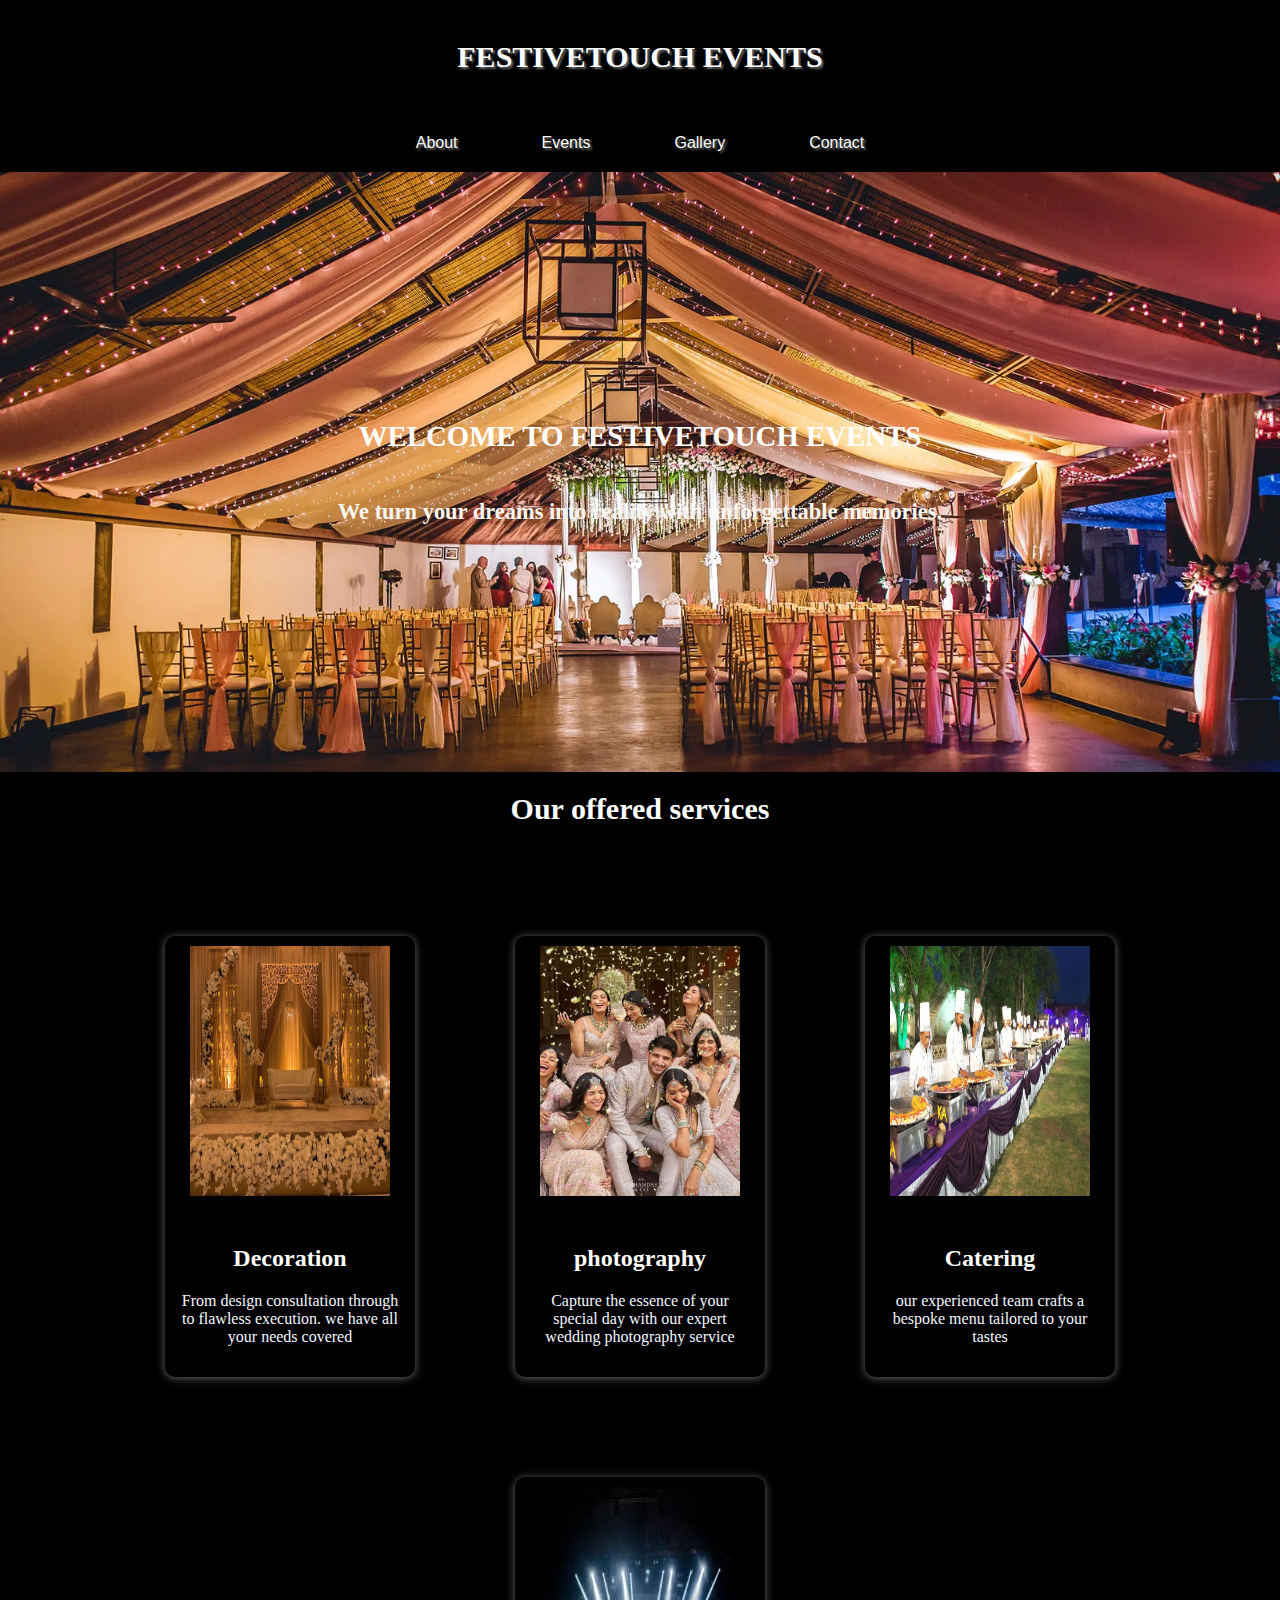
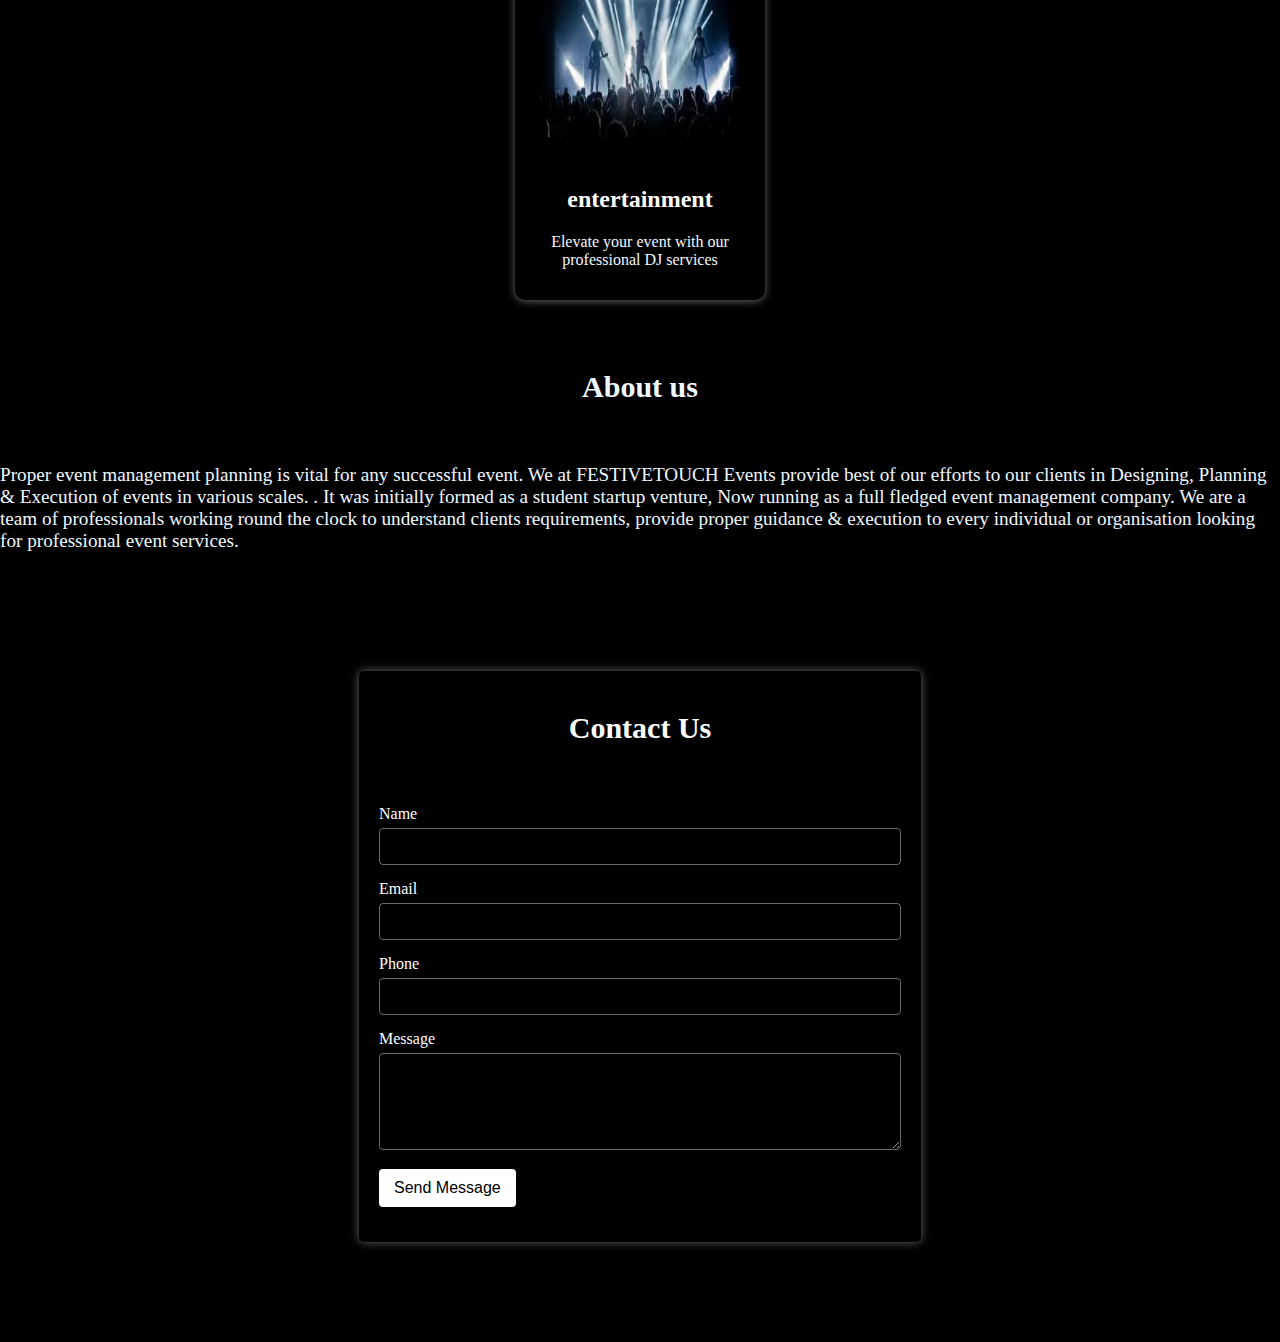
<file: event management/index.html>
<!DOCTYPE html>
<html lang="en">
<head>
    <meta charset="UTF-8">
    <meta name="viewport" content="width=device-width, initial-scale=1.0">
    <title>Document</title>
    <link rel="stylesheet"href="index.css">
</head>
<body> 

    <header>
    <h1>FESTIVETOUCH EVENTS</h1>
    <nav>
        
<a href="#About">About</a>
<a href="file:///C:/Users/asus/Desktop/event%20management/events.html">Events</a>
<a href="file:///C:/Users/asus/Desktop/event%20management/gallery.html">Gallery</a>
<a href="#contact">Contact</a>

        
    </nav>
    </header>
   <section id="hero">
            <h2>WELCOME TO FESTIVETOUCH  EVENTS</h2>
            <h3>We turn your dreams into reality with unforgettable memories.</h3>
            
        </section>
        <h1>Our offered services</h1>
        <div class="card-container">
            <div class="card">
                
                <img src="images\wedding\w5.jpg" alt="card-image" class="card-image" >
            
            <div class="card-content">
        <h2 class="decoratin">Decoration</h2>
        <p class="card-description">From design consultation through to flawless execution. we have all your  needs covered</p>
            </div>
            </div>
        
            <div class="card">
                
                <img src="images\wedding\w15.jpg" alt="card-image" class="card-image" >
                
            <div class="card-content">
        <h2 class="photography">photography</h2>
        <p class="card-description">Capture the essence of your special day with our expert wedding photography service </p>
            </div>
            </div>
        
            <div class="card">
                
            <img src="images\festival\f15.jpg" alt="card-image" class="card-image" >
            
            <div class="card-content">
        <h2 class="Catering">Catering</h2>
        <p class="card-description">our experienced team crafts a bespoke menu tailored to your tastes</p>
        </div>
        </div>
        
        <div class="card">
            
        <img src="images\festival\f16.jpg" alt="card-image" class="card-image" >
        
         <div class="card-content">
        <h2 class="entertainment">entertainment</h2>
        <p class="card-description"> Elevate your event with our professional DJ services</p>
        </div>
        </div>
        
        <section id="About">
        <h1>About us</h1>
        <p>Proper event management planning is vital for any successful event. We at FESTIVETOUCH  Events provide best of our efforts to our clients in Designing, Planning & Execution of events in various scales.

            . It was initially formed as a student startup venture, Now running as a full fledged event management company. We are a team of professionals working round the clock to understand clients requirements, provide proper guidance & execution to every individual or organisation looking for professional event services.</p>   
        </section>

        <div class="container" id="contact">
            <h1>Contact Us</h1>
            <form action="your-server-endpoint" method="POST">
                <div class="form-group">
                    <label for="name">Name</label>
                    <input type="text" id="name" name="name" required>
                </div>
                <div class="form-group">
                    <label for="email">Email</label>
                    <input type="email" id="email" name="email" required>
                </div>
                <div class="form-group">
                    <label for="phone">Phone</label>
                    <input type="tel" id="phone" name="phone">
                </div>
                <div class="form-group">
                    <label for="message">Message</label>
                    <textarea id="message" name="message" rows="5" required></textarea>
                </div>
                <div class="form-group">
                    <button type="submit">Send Message</button>
                </div>
            </form>
        </div>
        
</body>


<script>
    document.addEventListener("DOMContentLoaded", function() { //This ensures the script runs only after the HTML content is fully loaded. It's useful if the script is placed in the <head> section of the HTML.
        const form = document.querySelector("form");//It selects the first <form> element on the page. 
        
        form.addEventListener("submit", function(event) {
            event.preventDefault(); // Prevent form submission for demonstration

            // Simple validation(It grabs the values from three input fields with IDs name, email, and message.)
            const name = document.getElementById("name").value;
            const email = document.getElementById("email").value;
            const message = document.getElementById("message").value;

            if (name === "" || email === "" || message === "") {
                alert("Please fill in all required fields.");
                return; // Stop the function if validation fails
            }

            // Simulate a successful form submission
            alert("Thank you for your message, " + name + "!");
            form.reset(); // Reset the form fields
        });
    });
</script>


</html>
</file>
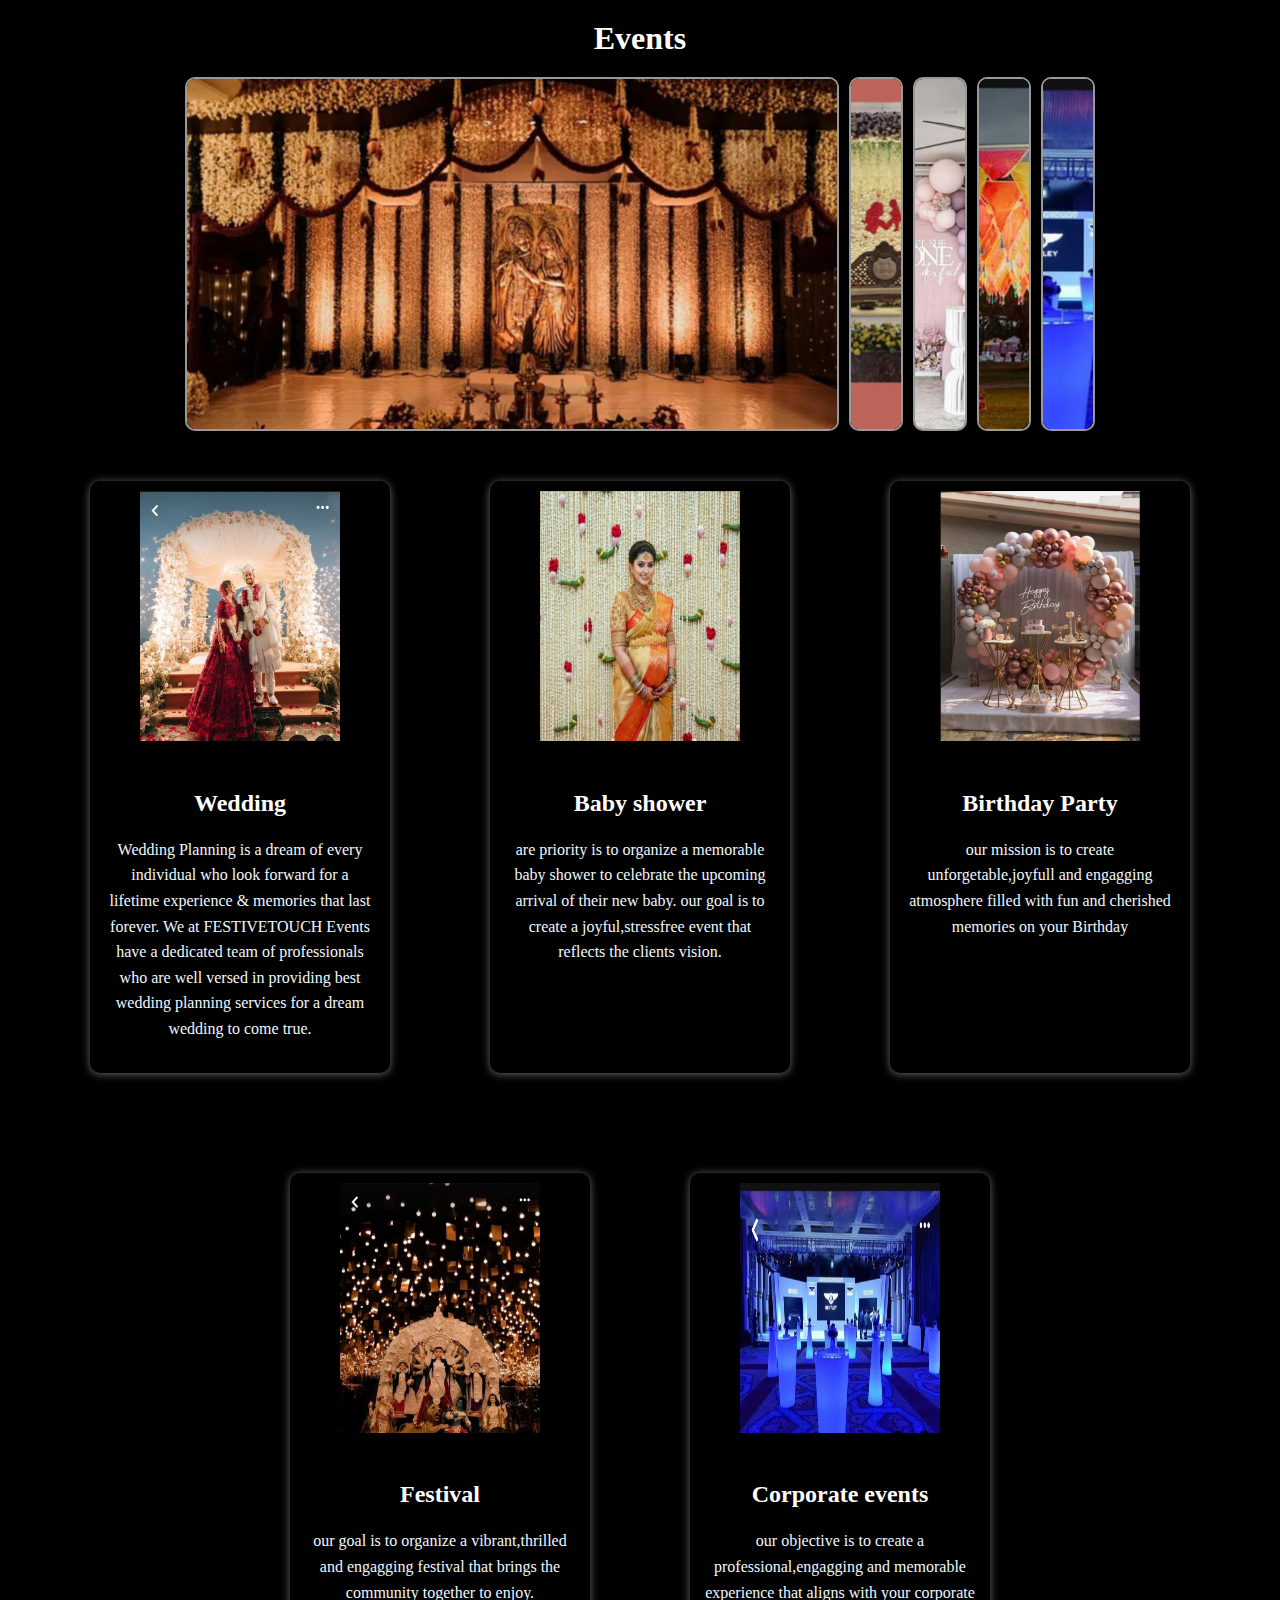
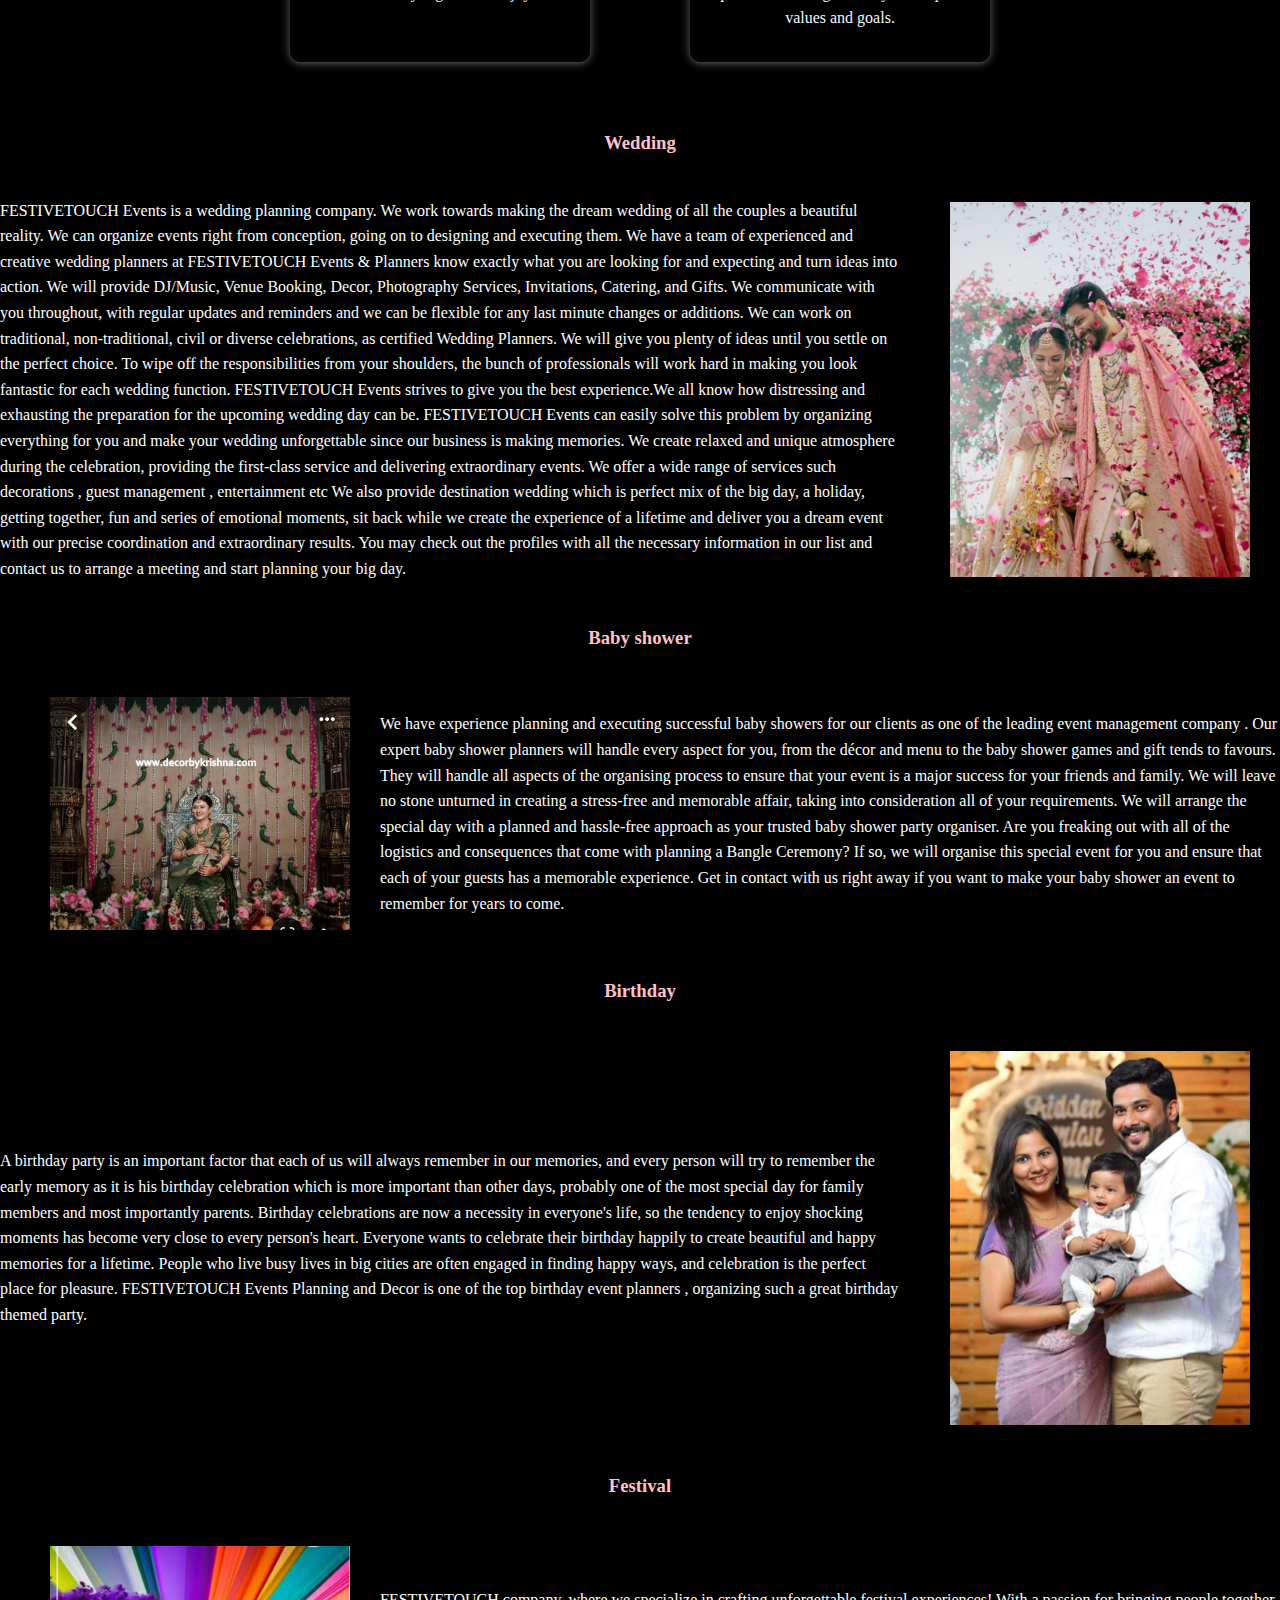
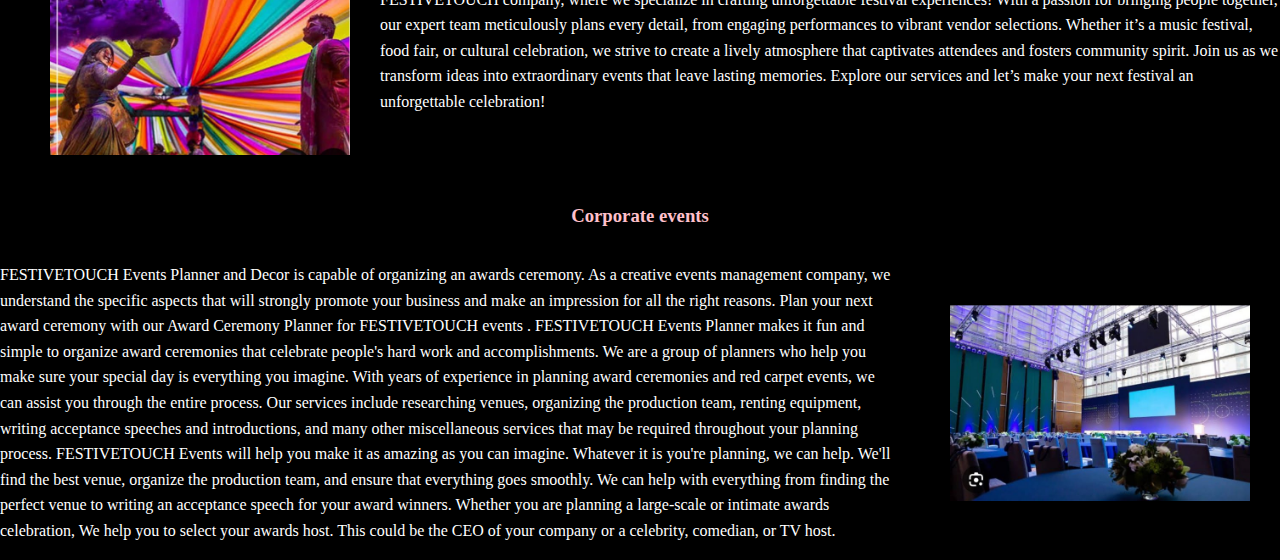
<file: event management/events.html>
<!DOCTYPE html>
<html lang="en">
<head>
    <meta charset="UTF-8">
    <meta name="viewport" content="width=device-width, initial-scale=1.0">
    <title>Events</title>
    <link rel="stylesheet" href="events.css">
    <style>
       
    </style>
</head>
<body>
    <h1>Events</h1>
    <div class="container">
        <img src="images\wedding\w4.jpg" alt="Event Image 1">
        <img src="images\baby shower\bs3.jpg" alt="Event Image 2">
        <img src="images\birthday\b3.jpg" alt="Event Image 3">
        <img src="images\festival\f1.jpg" alt="Event Image 4">
        <img src="images\corporate event\ce3.jpg" alt="Event Image 5">
    </div>

    <script>
        const images = document.querySelectorAll('.container img');// is used to select all <img> tags inside elements with the class .container.
        let index = 0;

        function animateImages() {
            // Expand the current image
            images[index].style.width = '65%'; // Expand width to 65%
            
            // Wait for 2 seconds
            setTimeout(() => {
                images[index].style.width = '10%'; // Reset the width back to 10%
                index = (index + 1) % images.length; // Move to the next image (loop back to first)
                animateImages(); // Call function again for the next image
            }, 3000); // Time the image stays at 65%
        }

        animateImages(); // Start the animation
    </script>
    <div class="card-container">
    <div class="card">
        <a href="#a">
        <img src="images\wedding\w1.jpg" alt="card-image" class="card-image" >
    </a>
    <div class="card-content">
<h2 class="Wedding">Wedding</h2>
<p class="card-description">Wedding Planning is a dream of every individual who look forward for a lifetime experience & memories that last forever. We at FESTIVETOUCH  Events have a dedicated team of professionals who are well versed in providing best wedding planning services for a dream wedding to come true.</p>
    </div>
    </div>

    <div class="card">
        <a href="#b">
        <img src="images\baby shower\bs4.jpg" alt="card-image" class="card-image" >
        </a>
    <div class="card-content">
<h2 class="Baby shower">Baby shower</h2>
<p class="card-description">are priority is to organize a memorable baby shower to celebrate the upcoming arrival of their new baby. our goal is to create a joyful,stressfree event that reflects the clients vision. </p>
    </div>
    </div>

    <div class="card">
        <a href="#c">
    <img src="images\birthday\b1.jpg" alt="card-image" class="card-image" >
    </a>
    <div class="card-content">
<h2 class="Birthday Party">Birthday Party</h2>
<p class="card-description">our mission is to create unforgetable,joyfull and engagging atmosphere filled with fun and cherished memories on your Birthday </p>
</div>
</div>

<div class="card">
    <a href="#d">
<img src="images\festival\f3.jpg" alt="card-image" class="card-image" >
</a>
 <div class="card-content">
<h2 class="Festival">Festival</h2>
<p class="card-description">our goal is to organize a vibrant,thrilled and engagging festival that brings the community together to enjoy.</p>
</div>
</div>

<div class="card">
    <a href="#e">
<img src="images\corporate event\ce3.jpg" alt="card-image" class="card-image" >
</a>
<div class="card-content">
<h2 class="Corporate events">Corporate events</h2>
<p class="card-description">our objective is to create a professional,engagging and memorable experience that aligns with your corporate values and goals.</p>
</div>
    </div>

    </div>
    <div class="wow">
        <h3>Wedding</h3>
        <div class="content" id="a">
        
        <p> FESTIVETOUCH  Events is a wedding planning company. We work towards making the dream wedding of all the couples a beautiful reality. We can organize events right from conception, going on to designing and executing them. We have a team of experienced and creative wedding planners at FESTIVETOUCH  Events & Planners know exactly what you are looking for and expecting and turn ideas into action. We will provide DJ/Music, Venue Booking, Decor, Photography Services, Invitations, Catering, and Gifts. We communicate with you throughout, with regular updates and reminders and we can be flexible for any last minute changes or additions.
    
            We can work on traditional, non-traditional, civil or diverse celebrations, as certified Wedding Planners. We will give you plenty of ideas until you settle on the perfect choice. To wipe off the responsibilities from your shoulders, the bunch of professionals will work hard in making you look fantastic for each wedding function. FESTIVETOUCH  Events strives to give you the best experience.We all know how distressing and exhausting the preparation for the upcoming wedding day can be. FESTIVETOUCH  Events can easily solve this problem by organizing everything for you and make your wedding unforgettable since our business is making memories. We create relaxed and unique atmosphere during the celebration, providing the first-class service and delivering extraordinary events. We offer a wide range of services such decorations , guest management , entertainment etc
    
            We also provide destination wedding which is perfect mix of the big day, a holiday, getting together, fun and series of emotional moments, sit back while we create the experience of a lifetime and deliver you a dream event with our precise coordination and extraordinary results. You may check out the profiles with all the necessary information in our list and contact us to arrange a meeting and start planning your big day.</p>
            <img src="images\wedding\w17.jpg" alt="description of image" class="left-image">
        </div>
        <h3>Baby shower</h3>
        <div class="content" id="b">
        
            <img src="images\baby shower\bs11.jpg" alt="description of image" class="left-image">
            <p> We have experience planning and executing successful baby showers for our clients as one of the leading event management company . Our expert baby shower planners will handle every aspect for you, from the décor and menu to the baby shower games and gift tends to favours. They will handle all aspects of the organising process to ensure that your event is a major success for your friends and family. We will leave no stone unturned in creating a stress-free and memorable affair, taking into consideration all of your requirements. We will arrange the special day with a planned and hassle-free approach as your trusted baby shower party organiser. Are you freaking out with all of the logistics and consequences that come with planning a Bangle Ceremony? If so, we will organise this special event for you and ensure that each of your guests has a memorable experience. Get in contact with us right away if you want to make your baby shower an event to remember for years to come.</p>
        </div>
        <h3>Birthday</h3>
        <div class="content" id="c">
        
        <p> A birthday party is an important factor that each of us will always remember in our memories, and every person will try to remember the early memory as it is his birthday celebration which is more important than other days, probably one of the most special day for family members and most importantly parents. Birthday celebrations are now a necessity in everyone's life, so the tendency to enjoy shocking moments has become very close to every person's heart. Everyone wants to celebrate their birthday happily to create beautiful and happy memories for a lifetime. People who live busy lives in big cities are often engaged in finding happy ways, and celebration is the perfect place for pleasure. FESTIVETOUCH  Events Planning and Decor is one of the top birthday event planners , organizing such a great birthday themed party.</p>
            <img src="images\birthday\b11.jpg" alt="description of image" class="left-image">
        </div>
        <h3>Festival</h3>
        <div class="content" id="d">
        
            <img src="images\festival\f6.jpg" alt="description of image" class="left-image">
            <p>FESTIVETOUCH  company, where we specialize in crafting unforgettable festival experiences! With a passion for bringing people together, our expert team meticulously plans every detail, from engaging performances to vibrant vendor selections. Whether it’s a music festival, food fair, or cultural celebration, we strive to create a lively atmosphere that captivates attendees and fosters community spirit. Join us as we transform ideas into extraordinary events that leave lasting memories. Explore our services and let’s make your next festival an unforgettable celebration! </p>
    </div>
    <h3>Corporate events</h3>
    <div class="content" id="e">
    <p>FESTIVETOUCH  Events Planner and Decor is capable of organizing an awards ceremony. As a creative events management company, we understand the specific aspects that will strongly promote your business and make an impression for all the right reasons. Plan your next award ceremony with our Award Ceremony Planner for FESTIVETOUCH  events . FESTIVETOUCH  Events Planner makes it fun and simple to organize award ceremonies that celebrate people's hard work and accomplishments. We are a group of planners who help you make sure your special day is everything you imagine. With years of experience in planning award ceremonies and red carpet events, we can assist you through the entire process. Our services include researching venues, organizing the production team, renting equipment, writing acceptance speeches and introductions, and many other miscellaneous services that may be required throughout your planning process. FESTIVETOUCH  Events will help you make it as amazing as you can imagine. Whatever it is you're planning, we can help. We'll find the best venue, organize the production team, and ensure that everything goes smoothly. We can help with everything from finding the perfect venue to writing an acceptance speech for your award winners. Whether you are planning a large-scale or intimate awards celebration, We help you to select your awards host. This could be the CEO of your company or a celebrity, comedian, or TV host.</p>
        <img src="images\corporate event\ce6.jpg" alt="description of image" class="left-image">
        
    </div>
        </div>
</body>
</html>
</file>
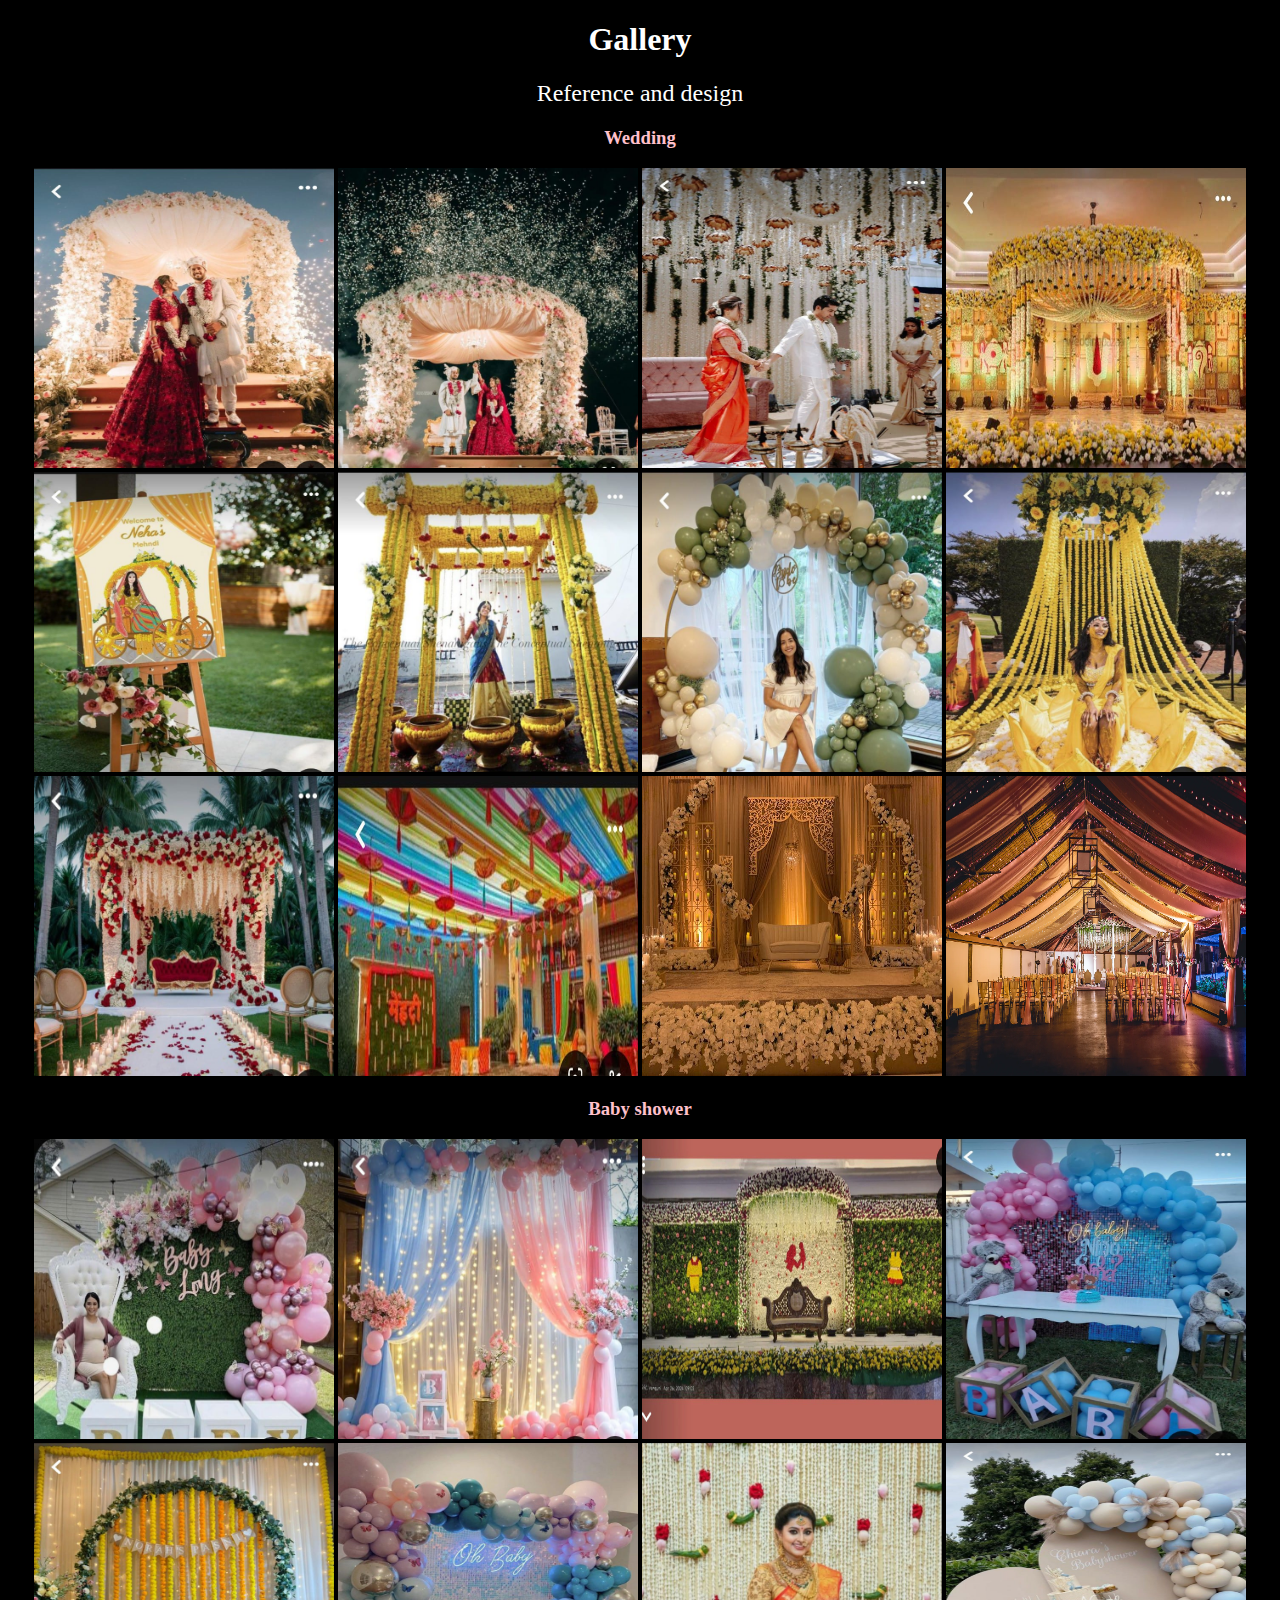
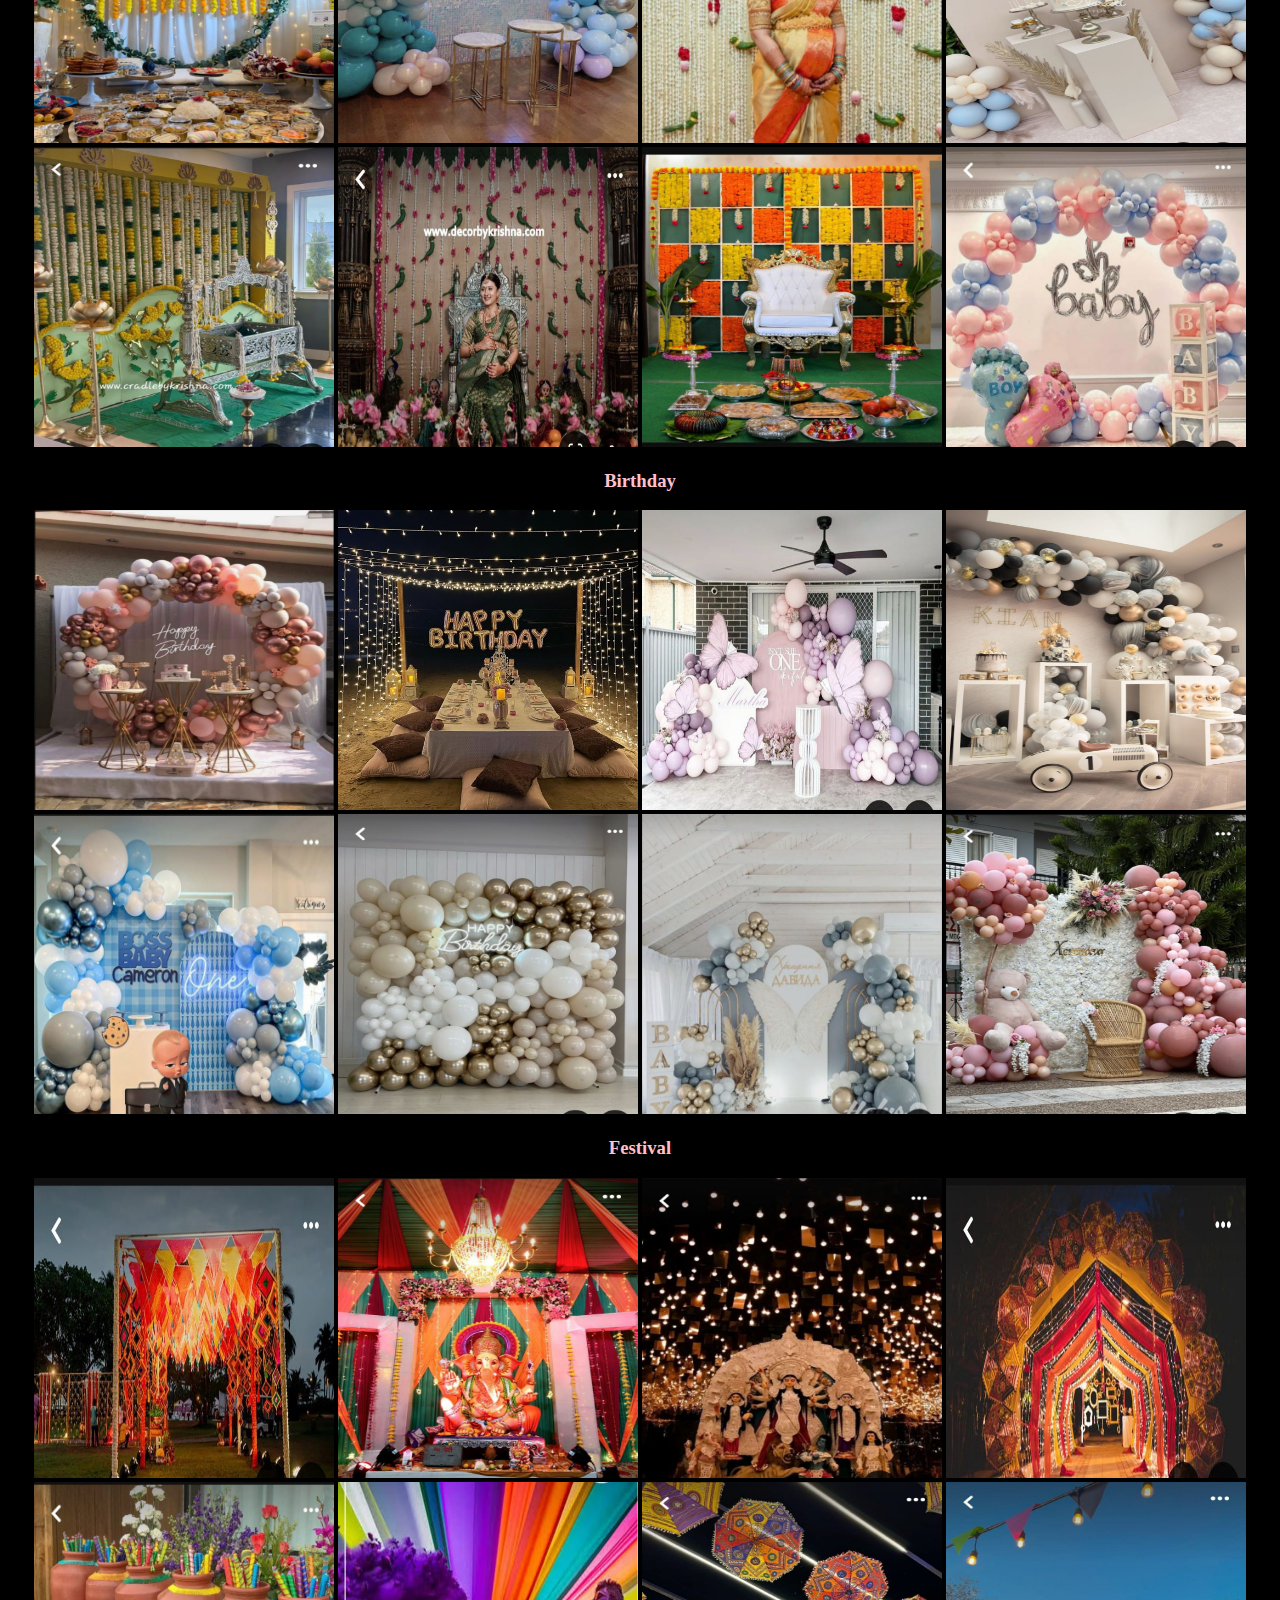
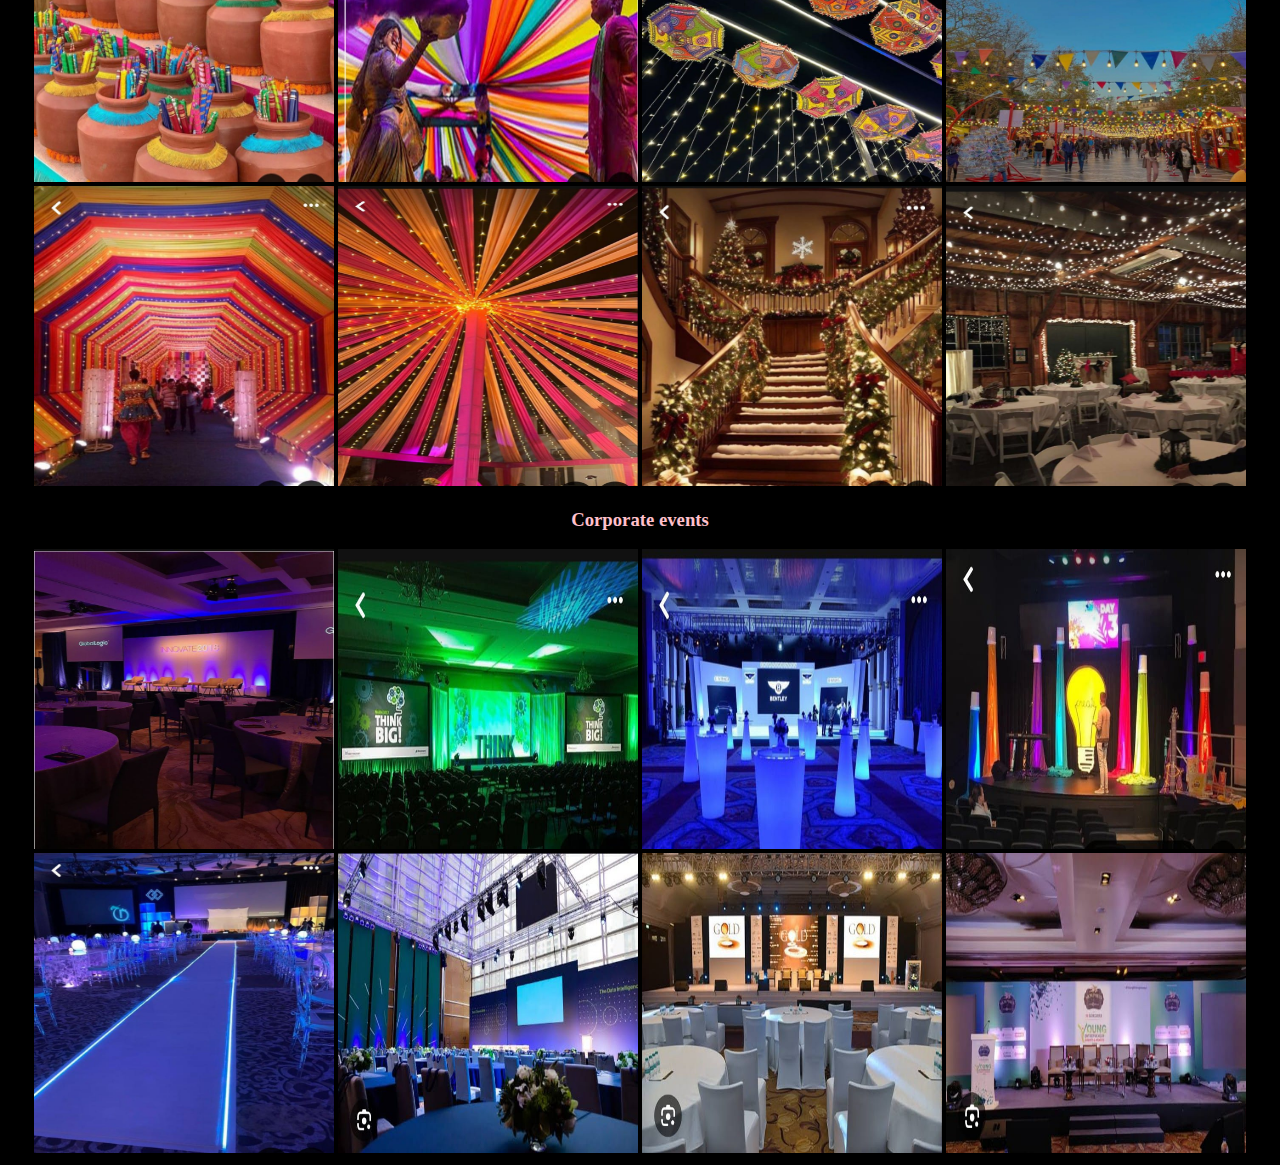
<file: event management/gallery.html>
<!DOCTYPE html>
<html lang="en">
<head>
    <meta charset="UTF-8">
    <meta name="viewport" content="width=device-width, initial-scale=1.0">
    <title>gallery</title>
    <link rel="stylesheet" href="gallery.css">
</head>
<body>
    <h1>Gallery</h1>
    <h2>Reference and design</h2>
    <div class="photos">
       <section >
        <h3>Wedding</h3>
        <img src="images\wedding\w1.jpg">
        <img src="images\wedding\w2.jpg">
        <img src="images\wedding\w13.jpg">
        <img src="images\wedding\w8.jpg">
        <img src="images\wedding\w6.jpg">
        <img src="images\wedding\w7.jpg">
        <img src="images\wedding\w14.jpg">
        <img src="images\wedding\w12.jpg">
        <img src="images\wedding\w10.jpg">
        <img src="images\wedding\w11.jpg">
        <img src="images\wedding\w5.jpg">
        <img src="images\wedding\w3.webp">
    </section> 
    <section >
        <h3>Baby shower</h3>
        <img src="images\baby shower\bs1.jpg">
        <img src="images\baby shower\bs5.jpg">
        <img src="images\baby shower\bs3.jpg">
        <img src="images\baby shower\bs7.jpg">
        <img src="images\baby shower\bs2.jpg">
        <img src="images\baby shower\bs6.jpg">
        <img src="images\baby shower\bs4.jpg">
        <img src="images\baby shower\bs13.jpg">
        <img src="images\baby shower\bs10.jpg">
        <img src="images\baby shower\bs11.jpg">
        <img src="images\baby shower\bs12.jpg">
        <img src="images\baby shower\bs8.jpg">
    </section> 
    <section>
        <h3>Birthday</h3>
        <img src="images\birthday\b1.jpg">
        <img src="images\birthday\b2.png">
        <img src="images\birthday\b3.jpg">
        <img src="images\birthday\b4.jpg">
        <img src="images\birthday\b6.jpg">
        <img src="images\birthday\b10.jpg">
        <img src="images\birthday\b8.jpg">
        <img src="images\birthday\b9.jpg">
    </section>
    <section>
        <h3>Festival</h3>
        <img src="images\festival\f1.jpg">
        <img src="images\festival\f2.jpg">
        <img src="images\festival\f3.jpg">
        <img src="images\festival\f4.jpg">
        <img src="images\festival\f5.jpg">
        <img src="images\festival\f6.jpg">
        <img src="images\festival\f7.jpg">
        <img src="images\festival\f9.jpg">
        <img src="images\festival\f10.jpg">
        <img src="images\festival\f11.jpg">
        <img src="images\festival\f12.jpg">
        <img src="images\festival\f13.jpg">
    </section>
    <section>
        <h3>Corporate events</h3>
        <img src="images\corporate event\ce1.jpg">
        <img src="images\corporate event\ce2.jpg">
        <img src="images\corporate event\ce3.jpg">
        <img src="images\corporate event\ce4.jpg">
        <img src="images\corporate event\ce5.jpg">
        <img src="images\corporate event\ce6.jpg">
        <img src="images\corporate event\ce7.jpg">
        <img src="images\corporate event\ce8.jpg">
    </section>
    </div>
</body>
<style>
    body{
    background-color: black;
color: white;
text-align: center;
}
h2{
    font-weight: lighter;
    
}
h3{
    color: pink;
}
img{
    width: 300px;
    height: 300px;
}
</style>
</html>
</file>
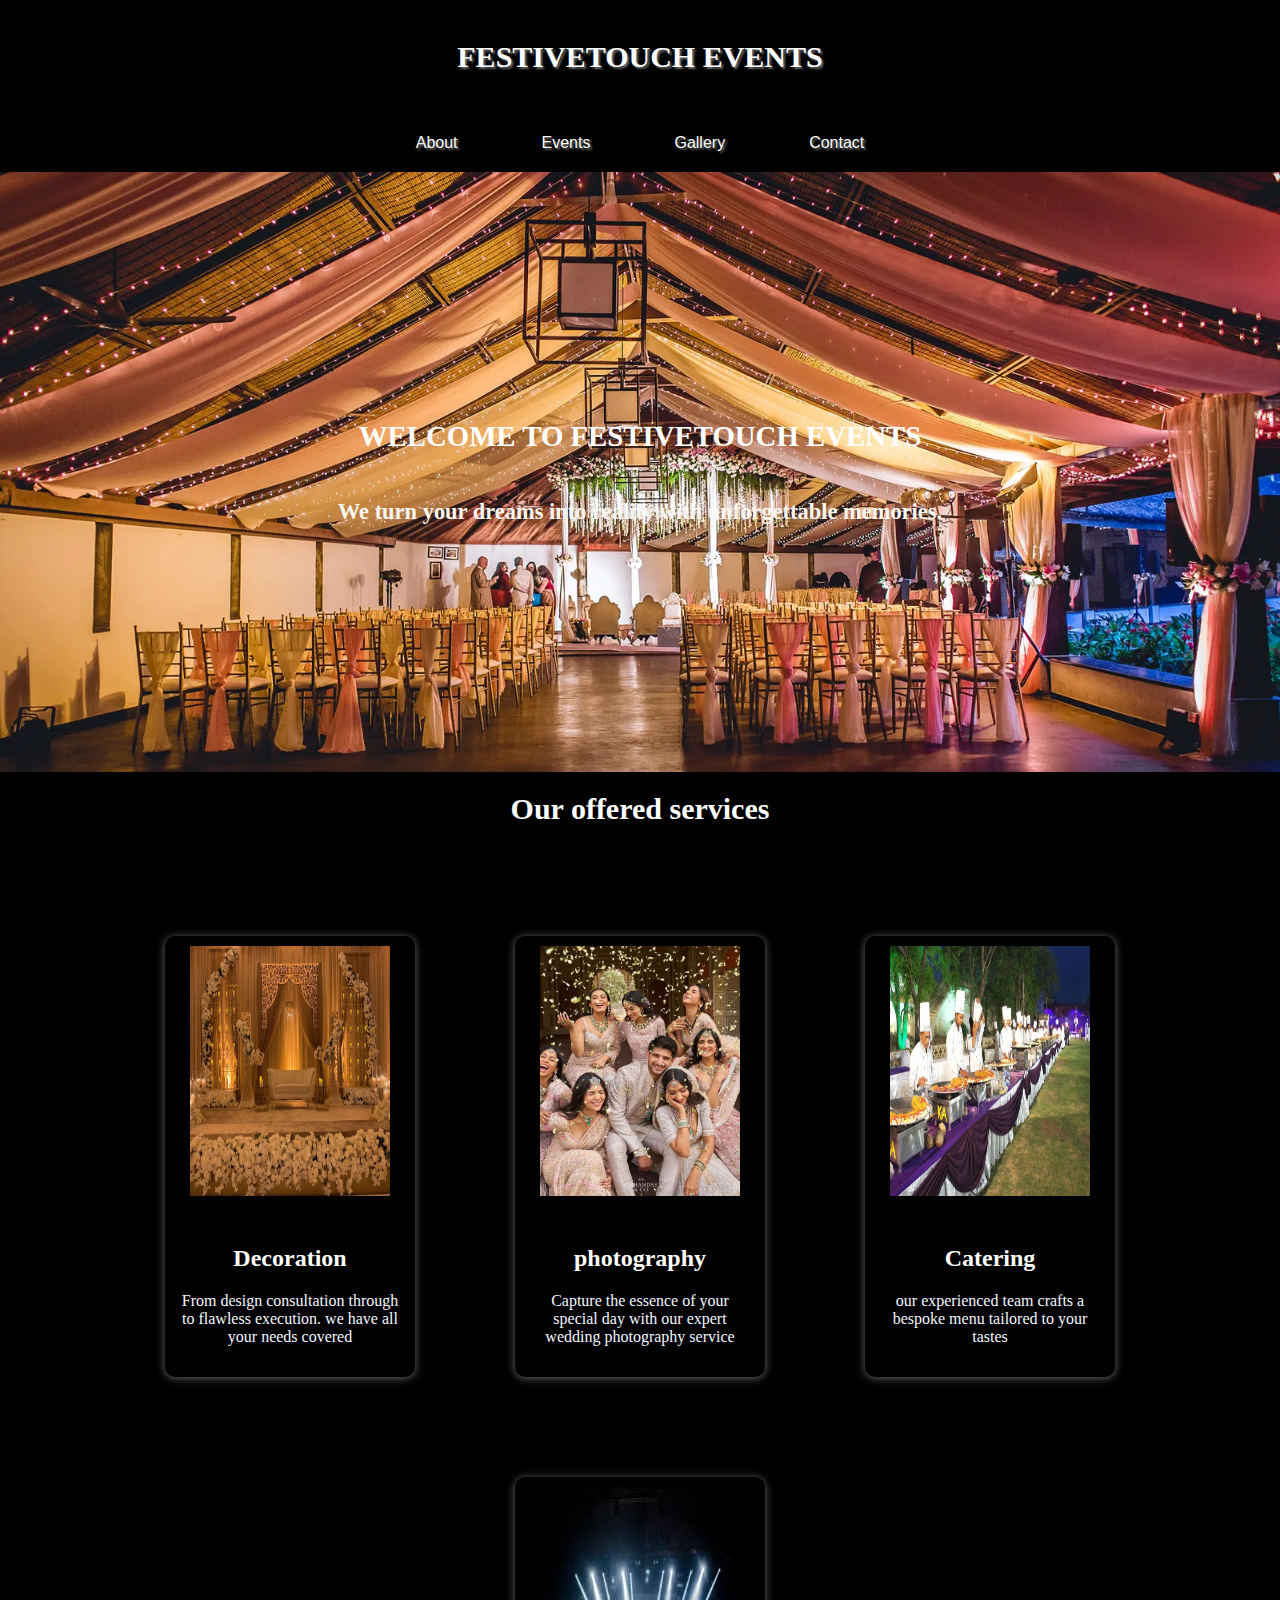
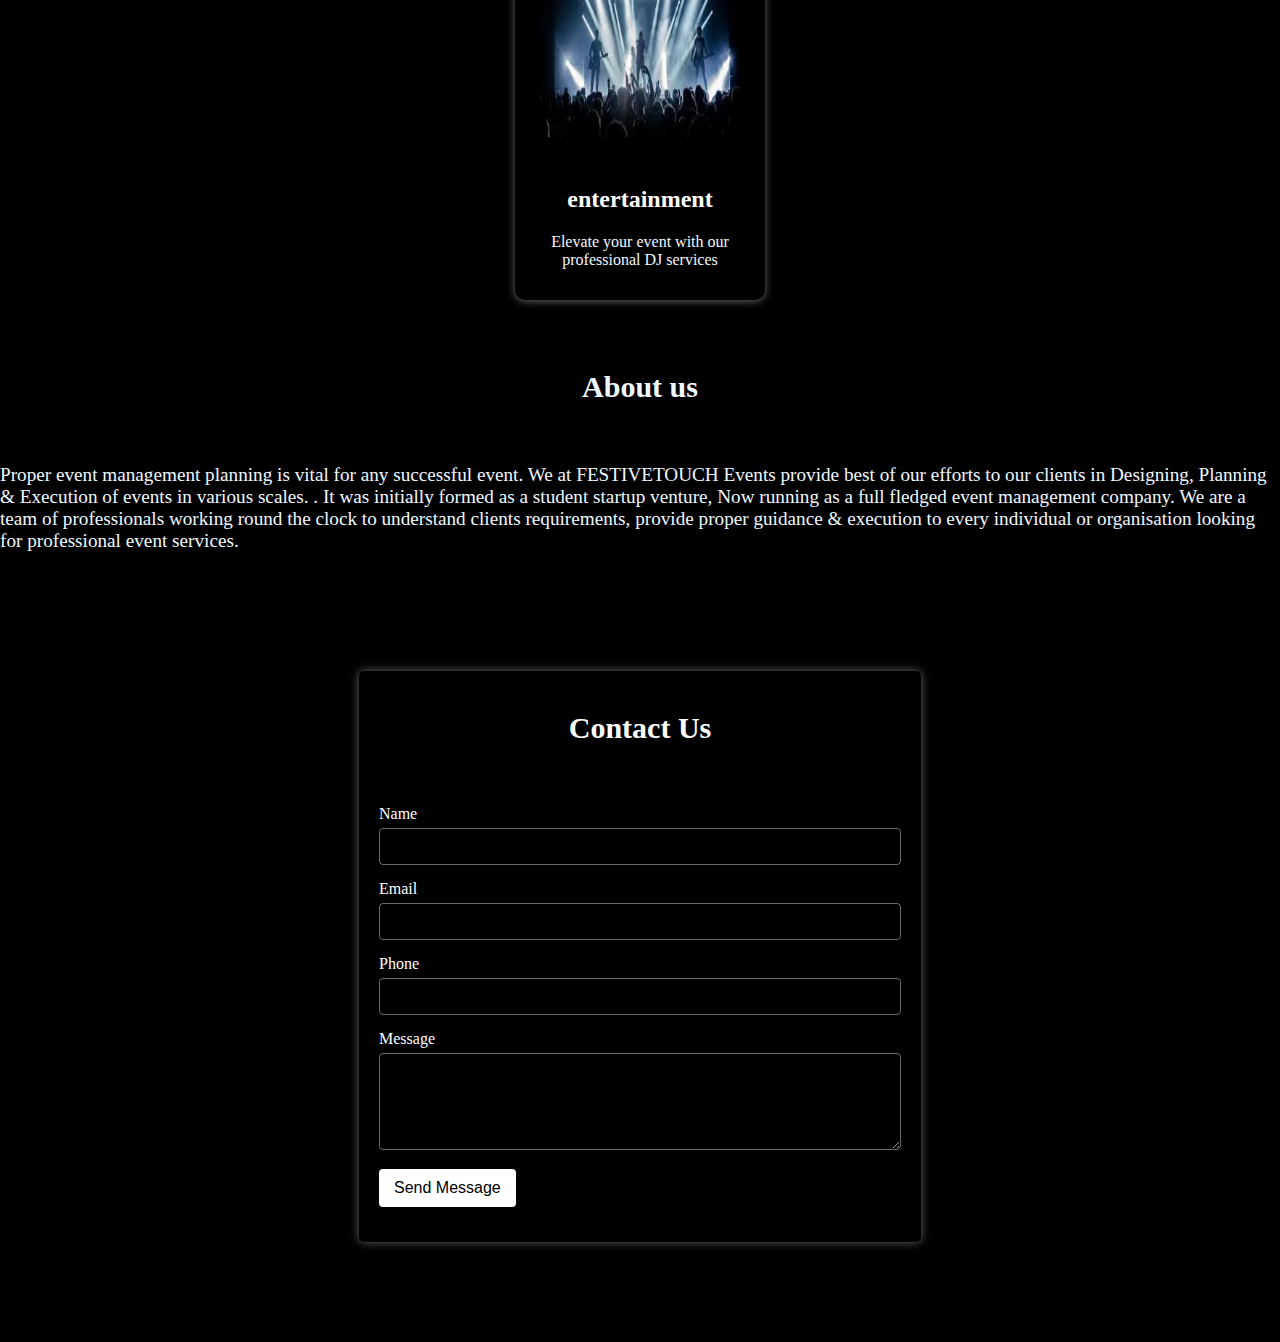
<file: event management/home.html>
<!DOCTYPE html>
<html lang="en">
<head>
    <meta charset="UTF-8">
    <meta name="viewport" content="width=device-width, initial-scale=1.0">
    <title>Document</title>
    <link rel="stylesheet"href="homepage.css">
</head>
<body> 

    <header>
    <h1>FESTIVETOUCH EVENTS</h1>
    <nav>
        
<a href="#About">About</a>
<a href="file:///C:/Users/asus/Desktop/event%20management/events.html">Events</a>
<a href="file:///C:/Users/asus/Desktop/event%20management/gallery.html">Gallery</a>
<a href="#contact">Contact</a>

        
    </nav>
    </header>
   <section id="hero">
            <h2>WELCOME TO FESTIVETOUCH  EVENTS</h2>
            <h3>We turn your dreams into reality with unforgettable memories.</h3>
            
        </section>
        <h1>Our offered services</h1>
        <div class="card-container">
            <div class="card">
                
                <img src="images\wedding\w5.jpg" alt="card-image" class="card-image" >
            
            <div class="card-content">
        <h2 class="decoratin">Decoration</h2>
        <p class="card-description">From design consultation through to flawless execution. we have all your  needs covered</p>
            </div>
            </div>
        
            <div class="card">
                
                <img src="images\wedding\w15.jpg" alt="card-image" class="card-image" >
                
            <div class="card-content">
        <h2 class="photography">photography</h2>
        <p class="card-description">Capture the essence of your special day with our expert wedding photography service </p>
            </div>
            </div>
        
            <div class="card">
                
            <img src="images\festival\f15.jpg" alt="card-image" class="card-image" >
            
            <div class="card-content">
        <h2 class="Catering">Catering</h2>
        <p class="card-description">our experienced team crafts a bespoke menu tailored to your tastes</p>
        </div>
        </div>
        
        <div class="card">
            
        <img src="images\festival\f16.jpg" alt="card-image" class="card-image" >
        
         <div class="card-content">
        <h2 class="entertainment">entertainment</h2>
        <p class="card-description"> Elevate your event with our professional DJ services</p>
        </div>
        </div>
        
        <section id="About">
        <h1>About us</h1>
        <p>Proper event management planning is vital for any successful event. We at FESTIVETOUCH  Events provide best of our efforts to our clients in Designing, Planning & Execution of events in various scales.

            . It was initially formed as a student startup venture, Now running as a full fledged event management company. We are a team of professionals working round the clock to understand clients requirements, provide proper guidance & execution to every individual or organisation looking for professional event services.</p>   
        </section>

        <div class="container" id="contact">
            <h1>Contact Us</h1>
            <form action="your-server-endpoint" method="POST">
                <div class="form-group">
                    <label for="name">Name</label>
                    <input type="text" id="name" name="name" required>
                </div>
                <div class="form-group">
                    <label for="email">Email</label>
                    <input type="email" id="email" name="email" required>
                </div>
                <div class="form-group">
                    <label for="phone">Phone</label>
                    <input type="tel" id="phone" name="phone">
                </div>
                <div class="form-group">
                    <label for="message">Message</label>
                    <textarea id="message" name="message" rows="5" required></textarea>
                </div>
                <div class="form-group">
                    <button type="submit">Send Message</button>
                </div>
            </form>
        </div>
        
</body>


<script>
    document.addEventListener("DOMContentLoaded", function() { //This ensures the script runs only after the HTML content is fully loaded. It's useful if the script is placed in the <head> section of the HTML.
        const form = document.querySelector("form");//It selects the first <form> element on the page. 
        
        form.addEventListener("submit", function(event) {
            event.preventDefault(); // Prevent form submission for demonstration

            // Simple validation(It grabs the values from three input fields with IDs name, email, and message.)
            const name = document.getElementById("name").value;
            const email = document.getElementById("email").value;
            const message = document.getElementById("message").value;

            if (name === "" || email === "" || message === "") {
                alert("Please fill in all required fields.");
                return; // Stop the function if validation fails
            }

            // Simulate a successful form submission
            alert("Thank you for your message, " + name + "!");
            form.reset(); // Reset the form fields
        });
    });
</script>


</html>
</file>
<file: event management/index.css>
header{
background-color: black;
color: white;
text-align: center;
padding: 20px;
border-radius: 8px;
text-shadow: 2px 2px 2px dimgrey;

}
a{
    color: white;
    text-decoration: none;
    margin: 40px;
    color: white;
    text-decoration: none;
    font-family: Arial,sans-serif;

}
h1{
   
   font-family: 'garamond',serif;
   font-size: 30px;
   margin-bottom: 60px;
   text-align: center;
}
    

body{
    display: block;
    justify-content: center;
    background-color:black;
    margin: 0;
    padding: 0%;
    color:white;
    
    
}
section{
    color:aliceblue;
    font-size:larger ;
}
#hero{
background-image: url('images/wedding/w3.webp');
background-repeat: no-repeat;
background-position:center;
background-size: cover;
height:400px;
padding: 100px;
text-align: center;
align-items: center;
display: flex; 
flex-direction: column; 
justify-content: center; 
}
.btn{
cursor: grab;
background-color:black;
color: white;
border-radius: 4px;
border: none;
padding: 8px;
}
.btn:hover {
    background-color: #4cae4c;
    transition: background-color 0.3s;
}
a:hover {
    text-decoration: underline;
    color: #ccc;
}
.b {
    display: flex;
    flex-direction: column; /* Stacks items vertically */
    gap: 10px;    
    width: 300px; 
}  
.new{
    display: flex;
    justify-content: space-around;
}
.booking-form {
    background-color: white;
    padding: 20px;
    border-radius: 8px;
    box-shadow: 0 10px 10px rgba(0, 0, 0, 0.1);
    max-width: 400px;
    margin: auto;
    
}
.form-group {
    margin-bottom: 15px;
    
}

label {
    display: block;
    margin-bottom: 5px;
    color: white
}  
button {
    background-color:#4cae4c;
    color: white;
    border-radius: 5px;
}


.container {
    max-width: 600px;
    margin: 100px;
    background: black;
    padding: 20px;
    border-radius: 5px;
    box-shadow: 0 0 10px dimgrey;
    color: white;
}

.form-group {
    margin-bottom: 15px;
}
.form-group label {
    display: block;
    margin-bottom: 5px;
    color: white;
}
.form-group input, 
.form-group textarea {
    width: 500px;
    padding: 10px;
    border: 1px solid dimgrey;
    border-radius: 4px;
    background-color: black;
    color: white;
    
}
.form-group textarea {
    resize: vertical;
}
.form-group button {
    background-color: white;
    color:black;
    border: none;
    padding: 10px 15px;
    border-radius: 4px;
    cursor: pointer;
    font-size: 16px;
}
.form-group button:hover {
    background-color: rgb(222, 153, 164);
}
.card{
    background-color: black;
    border-radius: 10px;
    box-shadow: 0px 1px 8px dimgrey;
    overflow: hidden;
    width: 250px;
    text-align: center;
    margin: 50px;
    
    
}
.card-image{
    width: 200px;
    height: 250px;
    margin: 10px;

}
.card-content{
    padding: 15px;

}
.card-title{
    font-size: 1.5em;
    margin: 10px 0;
}
.card-description{
    color:aliceblue;
    text-decoration: none;

}
.card-container{
    display: flex;
flex-wrap: wrap;
justify-content: center;
}
h2{
    color: white;
    text-decoration: none !important;

    
}
.card:hover {
    transform: scale(1.05);
    transition: transform 0.3s ease;
}
h3{
    color:rgb(247, 246, 241)
    
}
</file>
<file: event management/events.css>
body {
    margin: 0;
    padding: 0;
    display: flex;
    flex-direction: column; /* Stack elements vertically */
    align-items: center;
    background-color:black; /* Optional background color */
    color: white;
}
html {
    scroll-behavior: smooth;
}


h1 {
    margin: 20px 0; /* Space above and below the heading */
}

.container {
    width: 1000px; /* Full width of the screen */
    display: flex;
    justify-content: center;
    gap: 10px; /* Space between images */
    position: relative; /* Set position relative for images */
    text-decoration: none;
}

.container img {
    width: 50px; /* Initial width */
    height: 350px; /* Set a fixed height */
    object-fit: cover;
    border-radius: 10px;
    border: 2px solid rgba(255, 255, 255, 0.6);
    transition: width 0.5s ease; /* Smooth transition */
}
.card{
    background-color: black;
    border-radius: 10px;
    box-shadow: 0px 1px 8px dimgrey;
    overflow: hidden;
    width: 300px;
    text-align: center;
    margin: 50px;
    
    
}
.card-image{
    width: 200px;
    height: 250px;
    margin: 10px;

}
.card-content{
    padding: 15px;

}
.card-title{
    font-size: 1.5em;
    margin: 10px 0;
}
.card-description{
    color:aliceblue;
    text-decoration: none;

}
.card-container{
    display: flex;
flex-wrap: wrap;
justify-content: center;
}
h2{
    color: white;
    text-decoration: none !important;

    
}


.card:hover {
    transform: scale(1.05);
    transition: transform 0.3s ease;
}

h3 {
    color: pink;
    text-align: center; /* Center the heading */
    margin-top: 20px; /* Space from top */
}

.content{
    display: flex;
    align-items: center; /* Center items vertically */

}
.left-image{
    max-width: 300px; /* Fixed width for image */
    height: auto; /* Maintain aspect ratio */
    margin-left: 20px;/* Space between image and text */
    padding: 30px;
}
p {
    flex: 1; 
line-height: 1.6; /* Improve line spacing */
}
</file>
<file: event management/gallery.css>
body{
    background-color: black;
color: white;
text-align: center;
}
h2{
    font-weight: lighter;
    
}
h3{
    color: pink;
}
img{
    width: 300px;
    height: 300px;
}
</file>
<file: event management/homepage.css>
header{
background-color: black;
color: white;
text-align: center;
padding: 20px;
border-radius: 8px;
text-shadow: 2px 2px 2px dimgrey;

}
a{
    color: white;
    text-decoration: none;
    margin: 40px;
    color: white;
    text-decoration: none;
    font-family: Arial,sans-serif;

}
h1{
   
   font-family: 'garamond',serif;
   font-size: 30px;
   margin-bottom: 60px;
   text-align: center;
}
    

body{
    display: block;
    justify-content: center;
    background-color:black;
    margin: 0;
    padding: 0%;
    color:white;
    
    
}
section{
    color:aliceblue;
    font-size:larger ;
}
#hero{
background-image: url('images/wedding/w3.webp');
background-repeat: no-repeat;
background-position:center;
background-size: cover;
height:400px;
padding: 100px;
text-align: center;
align-items: center;
display: flex; 
flex-direction: column; 
justify-content: center; 
}
.btn{
cursor: grab;
background-color:black;
color: white;
border-radius: 4px;
border: none;
padding: 8px;
}
.btn:hover {
    background-color: #4cae4c;
    transition: background-color 0.3s;
}
a:hover {
    text-decoration: underline;
    color: #ccc;
}
.b {
    display: flex;
    flex-direction: column; /* Stacks items vertically */
    gap: 10px;    
    width: 300px; 
}  
.new{
    display: flex;
    justify-content: space-around;
}
.booking-form {
    background-color: white;
    padding: 20px;
    border-radius: 8px;
    box-shadow: 0 10px 10px rgba(0, 0, 0, 0.1);
    max-width: 400px;
    margin: auto;
    
}
.form-group {
    margin-bottom: 15px;
    
}

label {
    display: block;
    margin-bottom: 5px;
    color: white
}  
button {
    background-color:#4cae4c;
    color: white;
    border-radius: 5px;
}


.container {
    max-width: 600px;
    margin: 100px;
    background: black;
    padding: 20px;
    border-radius: 5px;
    box-shadow: 0 0 10px dimgrey;
    color: white;
}

.form-group {
    margin-bottom: 15px;
}
.form-group label {
    display: block;
    margin-bottom: 5px;
    color: white;
}
.form-group input, 
.form-group textarea {
    width: 500px;
    padding: 10px;
    border: 1px solid dimgrey;
    border-radius: 4px;
    background-color: black;
    color: white;
    
}
.form-group textarea {
    resize: vertical;
}
.form-group button {
    background-color: white;
    color:black;
    border: none;
    padding: 10px 15px;
    border-radius: 4px;
    cursor: pointer;
    font-size: 16px;
}
.form-group button:hover {
    background-color: rgb(222, 153, 164);
}
.card{
    background-color: black;
    border-radius: 10px;
    box-shadow: 0px 1px 8px dimgrey;
    overflow: hidden;
    width: 250px;
    text-align: center;
    margin: 50px;
    
    
}
.card-image{
    width: 200px;
    height: 250px;
    margin: 10px;

}
.card-content{
    padding: 15px;

}
.card-title{
    font-size: 1.5em;
    margin: 10px 0;
}
.card-description{
    color:aliceblue;
    text-decoration: none;

}
.card-container{
    display: flex;
flex-wrap: wrap;
justify-content: center;
}
h2{
    color: white;
    text-decoration: none !important;

    
}
.card:hover {
    transform: scale(1.05);
    transition: transform 0.3s ease;
}
h3{
    color:rgb(247, 246, 241)
    
}
</file>
